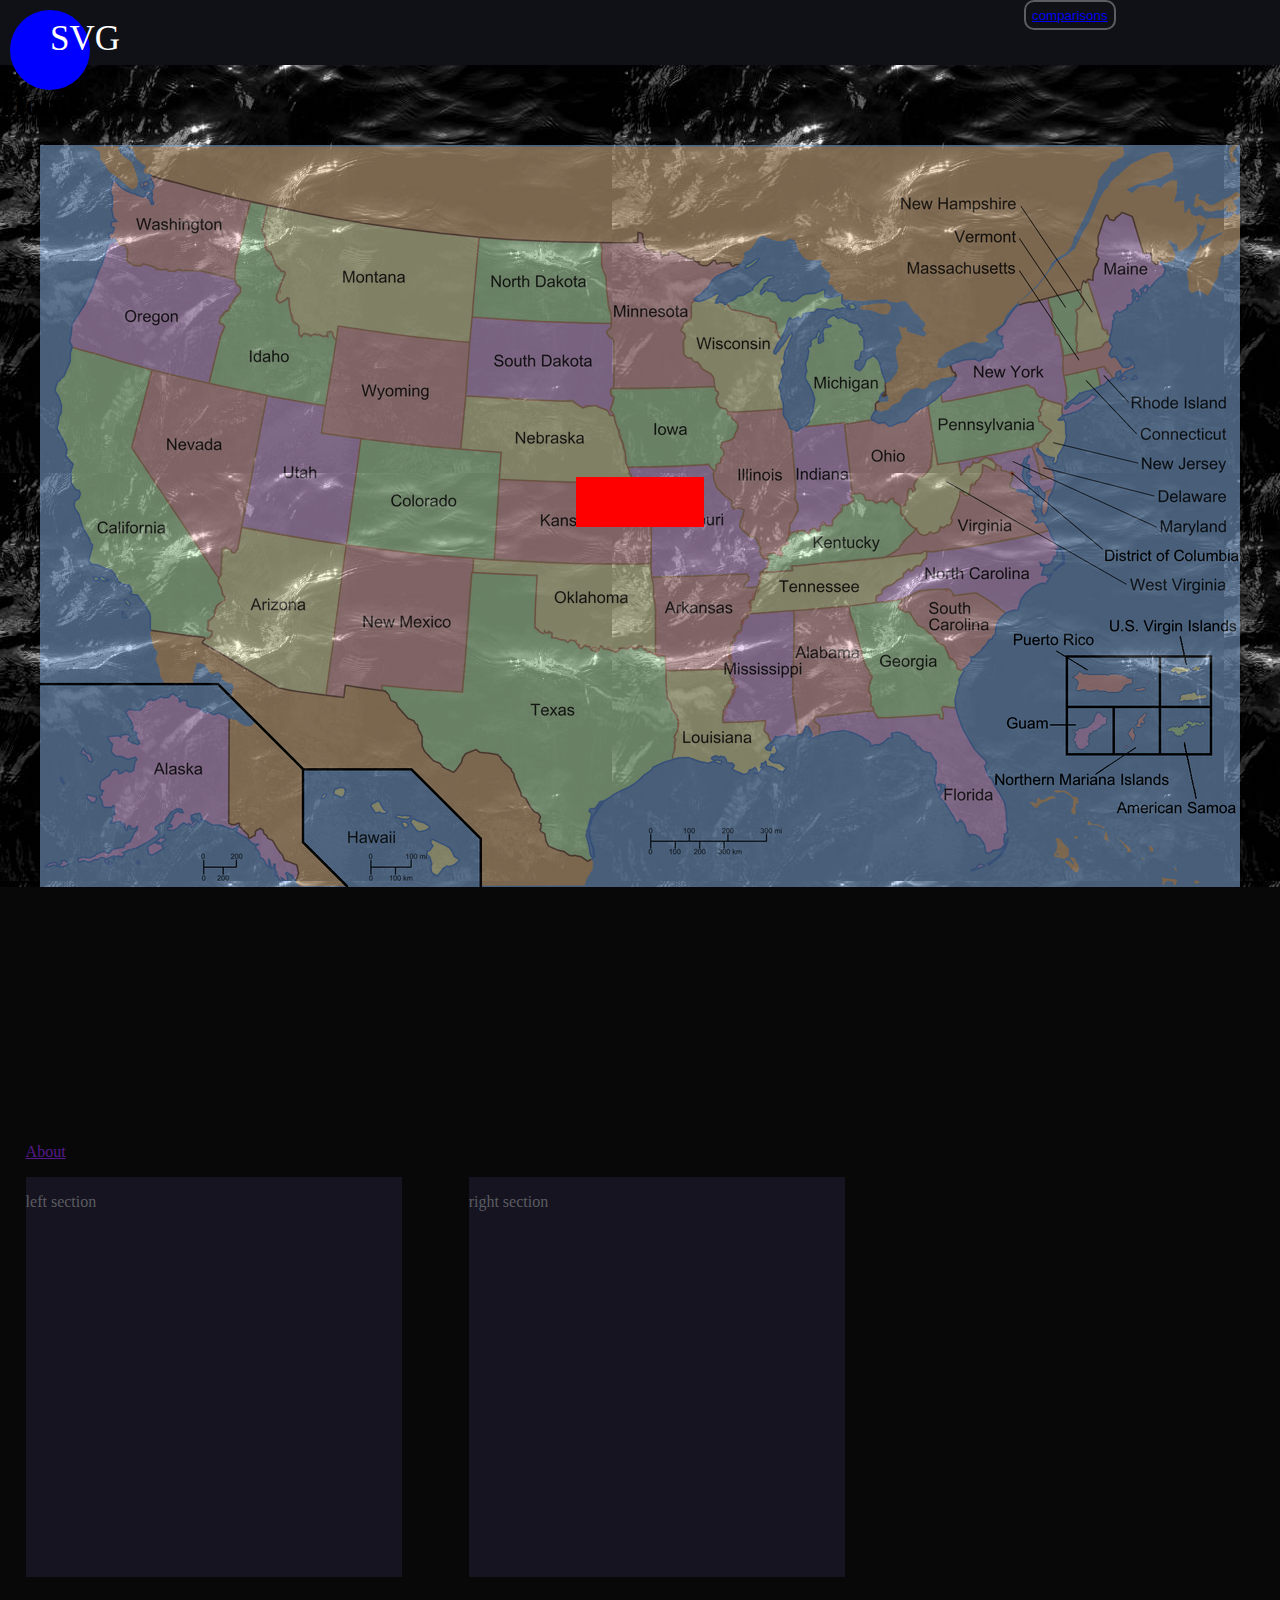
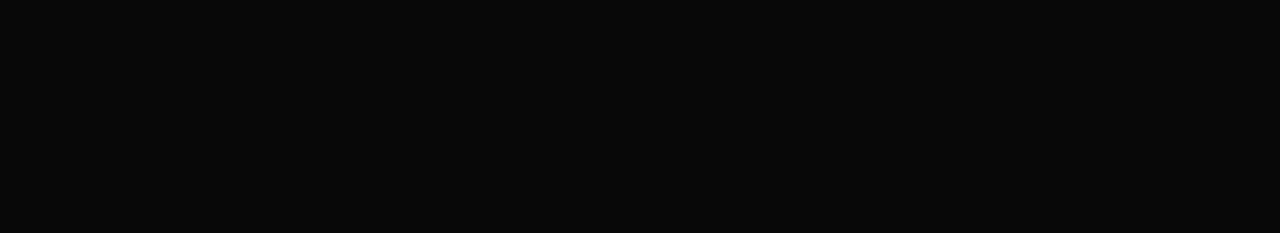
<file: index.html>
<!DOCTYPE html>

<html>

<head>
    <meta charset="utf-8" />
    <meta name="viewport" content="width=device-width, initial-scale=1.0">
    <link rel="stylesheet" type="text/css" href="styles.css">
    <title>Home</title>
    <!--<link-->
</head>


<body class="wholepage"> <!--so map image touches ends-->
    <div class="navbar">
       <button class="navbutton"> <a href="#compare"> comparisons</a> </button> 
    </div>

    <div class="topper">
        <h1>Home</h1>
        <div class="image-container"> <!--holds map-->
            <img src="./images/map.png"  class="mapz" alt="US map"> <!--the map-->
            
            <svg class="overlay"> <!--the svg for the states-->
                <rect x="45%" y="53%" width="10%" height="50" fill="red"/>
                <circle cx="50" cy="50" r="40" fill="blue"/>
                <text x="50" y="50" font-family="Verdana" font-size="35" fill="white">SVG</text>
            </svg>

       </div>
    
    </div>
    
    <div id="compare" style="margin-top: 20%; margin-bottom: 20%; margin-left: 2%; ">
        <p><a href=>About</a></p>
        <div class="left-compare">
            <p> left section </p>
        </div>

        <div class="right-compare">
            <p> right section </p>
        </div>
    </div>

</body>
</html>
</file>
<file: styles.css>
.wholepage{
    background-color: rgb(8, 8, 9);
    margin: 0%;
}

.navbar{ /*the nagivation bar*/ 
   height: 65px;     
   background-color: rgb(16, 16, 23);
}

.navbutton{
    background-color: transparent;
    border-radius: 10px;
    border-style:double ;
    border-color:  rgb(27, 27, 28);
    height: 30px;
    color:rgb(92, 92, 97); 
    border-color:rgb(92, 92, 97);
    margin-left: 80%; 
}

.topper{ /*top portion of the map*/
    display:flex;
    flex-wrap: wrap;
    flex-direction: column;
    justify-content: center;
    background-image: url("./images/water.jpg");
}

image-container{/*this is for*/ 
    position: relative;
    width: 1000px;
    height: 500px;
}

.mapz{ /*stuff for the map*/ 
    opacity: 0.5;
    display: flex;
    display: block;
    margin-left: auto;
    margin-right: auto;
    /*for automatic resize*/
    max-width: 100%;
    width: auto;
    height: auto;

}

.overlay{ /*this is for*/ 
    position: absolute;
    top: 0;
    left: 0;
    width: 100%;
    height: 100%;
    pointer-events: none;
}

.left-compare{
    background-color: rgb(21, 20, 32);
    color:rgb(92, 92, 97);

    display: inline-block;
    justify-content: space-between;
    width: 30%;
    height: 400px;
}

.right-compare{
    background-color: rgb(21, 20, 32);
    color:rgb(92, 92, 97);
    
    display: inline-block;
    justify-content: space-between;
    margin-left: 5%;
    width: 30%;
    height: 400px;
}
</file>
